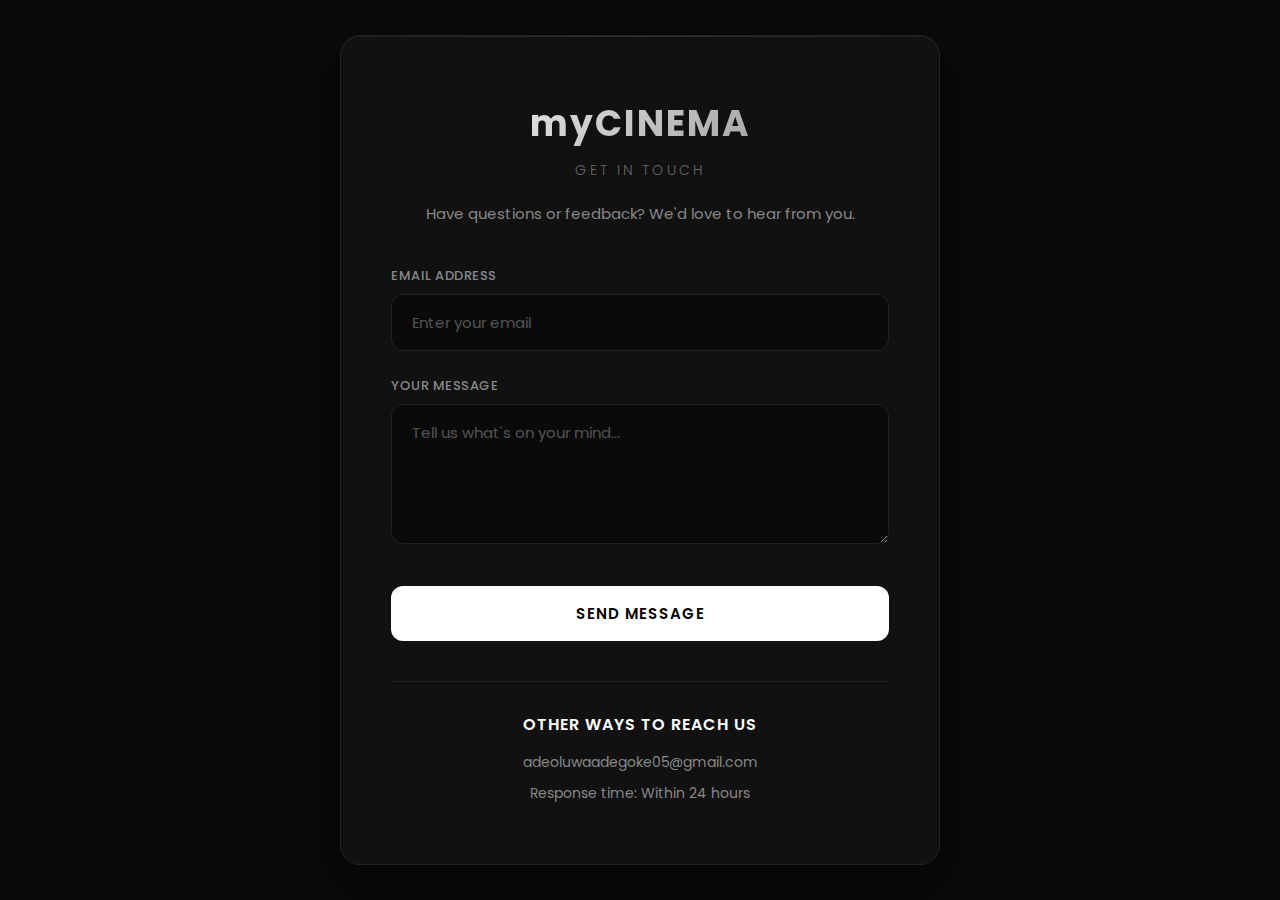
<file: contactUs.html>
<!DOCTYPE html>
<html lang="en">
<head>
    <meta charset="UTF-8">
    <meta name="viewport" content="width=device-width, initial-scale=1.0">
    <title>Contact Us - myCinema</title>
    <link rel="stylesheet" href="https://fonts.googleapis.com/css2?family=Poppins:wght@300;400;500;600;700&display=swap" />
    <style>
        * {
            box-sizing: border-box;
            padding: 0;
            margin: 0;
            font-family: 'Poppins', sans-serif;
        }

        body {
            background: #0a0a0a;
            color: #ffffff;
            min-height: 100vh;
            display: flex;
            align-items: center;
            justify-content: center;
            padding: 20px;
            position: relative;
            overflow: hidden;
            display: flex;
            justify-content: center;
            align-items: center;
        }

       

        @keyframes float {
            0% { transform: translate(0, 0) rotate(0deg); }
            100% { transform: translate(50px, 50px) rotate(5deg); }
        }

        .contact-container {
            position: relative;
            z-index: 1;
            background: #111111;
            padding: 60px 50px;
            border-radius: 20px;
            border: 1px solid #222;
            box-shadow: 
                0 20px 60px rgba(0, 0, 0, 0.5),
                inset 0 1px 0 rgba(255, 255, 255, 0.05);
            width: 100%;
            max-width: 600px;
        }

        .contact-container::before {
            content: '';
            position: absolute;
            top: 0;
            left: 0;
            right: 0;
            height: 1px;
            background: linear-gradient(90deg, transparent, rgba(255, 255, 255, 0.1), transparent);
        }

        .header {
            text-align: center;
            margin-bottom: 40px;
        }

        .header h1 {
            font-size: 36px;
            font-weight: 700;
            letter-spacing: 2px;
            margin-bottom: 8px;
            background: linear-gradient(135deg, #ffffff 0%, #888888 100%);
            -webkit-background-clip: text;
            -webkit-text-fill-color: transparent;
            background-clip: text;
        }

        .header .subtitle {
            font-size: 14px;
            color: #666;
            font-weight: 300;
            letter-spacing: 3px;
            text-transform: uppercase;
            margin-bottom: 20px;
        }

        .header p {
            color: #888;
            font-size: 15px;
            line-height: 1.6;
        }

        form {
            display: flex;
            flex-direction: column;
        }

        .input-group {
            margin-bottom: 25px;
        }

        label {
            display: block;
            font-size: 13px;
            font-weight: 500;
            color: #888;
            margin-bottom: 8px;
            letter-spacing: 0.5px;
            text-transform: uppercase;
        }

        input, textarea {
            width: 100%;
            padding: 16px 20px;
            border: 1px solid #222;
            background: #0a0a0a;
            color: #ffffff;
            border-radius: 12px;
            font-size: 15px;
            transition: all 0.3s ease;
            outline: none;
            font-family: 'Poppins', sans-serif;
        }

        input:focus, textarea:focus {
            border-color: #ffffff;
            background: #151515;
            box-shadow: 0 0 0 3px rgba(255, 255, 255, 0.05);
        }

        input::placeholder, textarea::placeholder {
            color: #555;
        }

        textarea {
            resize: vertical;
            min-height: 140px;
        }

        button {
            width: 100%;
            background: #ffffff;
            color: #000000;
            border: none;
            padding: 16px;
            font-size: 15px;
            font-weight: 600;
            cursor: pointer;
            border-radius: 12px;
            transition: all 0.3s ease;
            margin-top: 10px;
            letter-spacing: 1px;
            text-transform: uppercase;
        }

        button:hover {
            background: #f0f0f0;
            transform: translateY(-2px);
            box-shadow: 0 10px 30px rgba(255, 255, 255, 0.2);
        }

        button:active {
            transform: translateY(0);
        }

        #responseMessage {
            margin-top: 20px;
            padding: 15px;
            border-radius: 10px;
            text-align: center;
            font-size: 14px;
            font-weight: 500;
            display: none;
        }

        #responseMessage.success {
            background: rgba(255, 255, 255, 0.05);
            border: 1px solid #ffffff;
            color: #ffffff;
            display: block;
        }

        #responseMessage.error {
            background: rgba(255, 255, 255, 0.05);
            border: 1px solid #666;
            color: #888;
            display: block;
        }

        .contact-info {
            margin-top: 40px;
            text-align: center;
            padding-top: 30px;
            border-top: 1px solid #222;
        }

        .contact-info h3 {
            font-size: 16px;
            font-weight: 600;
            color: #ffffff;
            margin-bottom: 15px;
            letter-spacing: 1px;
            text-transform: uppercase;
        }

        .contact-details {
            display: flex;
            flex-direction: column;
            gap: 10px;
            color: #888;
            font-size: 14px;
        }

        .contact-details a {
            color: #888;
            text-decoration: none;
            transition: color 0.3s ease;
        }

        .contact-details a:hover {
            color: #ffffff;
        }

        @media (max-width: 768px) {
            body {
                padding: 15px;
            }

            .contact-container {
                padding: 45px 35px;
            }

            .header h1 {
                font-size: 30px;
            }

            .header .subtitle {
                font-size: 12px;
                letter-spacing: 2px;
            }

            .header p {
                font-size: 14px;
            }
        }

        @media (max-width: 640px) {
            body {
                padding: 10px;
            }

            .contact-container {
                padding: 35px 25px;
                border-radius: 16px;
            }

            .header {
                margin-bottom: 30px;
            }

            .header h1 {
                font-size: 26px;
                letter-spacing: 1px;
            }

            .header .subtitle {
                font-size: 11px;
                letter-spacing: 1.5px;
                margin-bottom: 15px;
            }

            .header p {
                font-size: 13px;
            }

            .input-group {
                margin-bottom: 20px;
            }

            label {
                font-size: 12px;
            }

            input, textarea {
                padding: 14px 16px;
                font-size: 14px;
            }

            textarea {
                min-height: 120px;
            }

            button {
                padding: 14px;
                font-size: 14px;
            }

            .contact-info {
                margin-top: 30px;
                padding-top: 25px;
            }

            .contact-info h3 {
                font-size: 14px;
                margin-bottom: 12px;
            }

            .contact-details {
                font-size: 13px;
                gap: 8px;
            }

            #responseMessage {
                font-size: 13px;
                padding: 12px;
            }
        }

        @media (max-width: 480px) {
            .contact-container {
                padding: 30px 20px;
            }

            .header h1 {
                font-size: 24px;
            }

            .header .subtitle {
                font-size: 10px;
            }

            .header p {
                font-size: 12px;
            }

            input, textarea {
                padding: 12px 14px;
                font-size: 13px;
            }

            button {
                font-size: 13px;
            }
        }

        @media (max-width: 360px) {
            .contact-container {
                padding: 25px 16px;
            }

            .header h1 {
                font-size: 22px;
            }
        }
    </style>
</head>
<body>
    <div class="contact-container">
        <div class="header">
            <h1>myCINEMA</h1>
            <p class="subtitle">Get In Touch</p>
            <p>Have questions or feedback? We'd love to hear from you.</p>
        </div>

        <form id="contactForm" action="https://formsubmit.co/adeoluwaadegoke05@gmail.com" method="POST">
            <div class="input-group">
                <label for="email">Email Address</label>
                <input type="email" id="email" name="email" placeholder="Enter your email" required>
            </div>

            <div class="input-group">
                <label for="message">Your Message</label>
                <textarea id="message" name="message" placeholder="Tell us what's on your mind..." required></textarea>
            </div>

            <button type="submit">Send Message</button>
        </form>
        
        <div id="responseMessage"></div>

        <div class="contact-info">
            <h3>Other Ways to Reach Us</h3>
            <div class="contact-details">
                <a href="mailto:adeoluwaadegoke05@gmail.com">adeoluwaadegoke05@gmail.com</a>
                <span>Response time: Within 24 hours</span>
            </div>
        </div>
    </div>
</body>
</html>
</file>
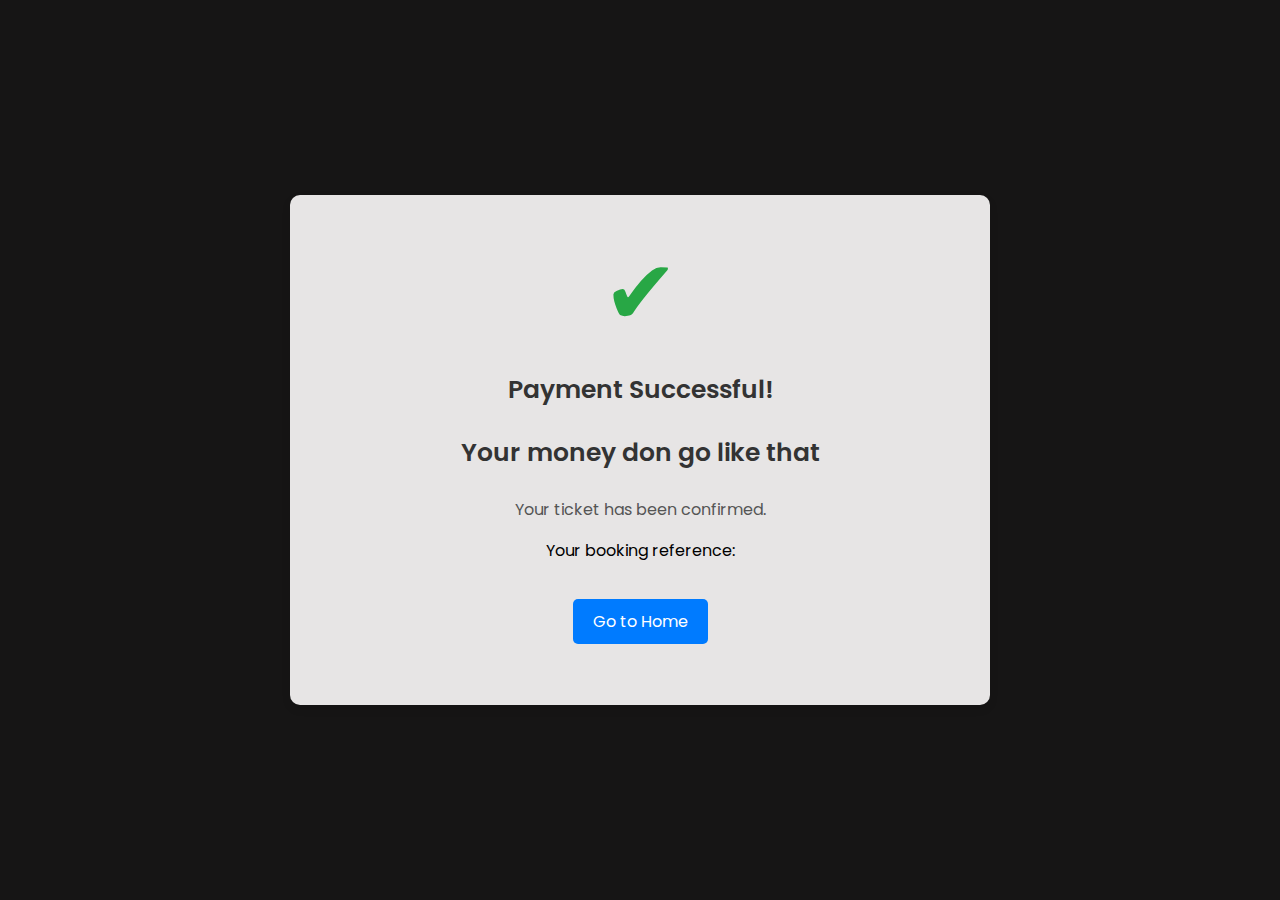
<file: success.html>
<!DOCTYPE html>
<html lang="en">
<head>
    <meta charset="UTF-8">
    <meta name="viewport" content="width=device-width, initial-scale=1.0">
  <link rel="shortcut icon" href="WhatsApp Image 2025-03-08 at 22.03.05_91a1316a.jpg" type="image/x-icon">
  <link href="https://fonts.googleapis.com/css2?family=Roboto&family=Lora&family=Poppins&display=swap" rel="stylesheet">

    <title>myCinema - Success</title>

    <style>
        /* General Page Styling */
body {
    font-family: 'Poppins', sans-serif;
    display: flex;
    justify-content: center;
    align-items: center;
    height: 100vh;
    margin: 0;
    background-color: #161515;
}

/* Success Message Box */
.success-container {
    background: #e7e5e5;
    padding: 30px;
    border-radius: 10px;
    text-align: center;
    box-shadow: 0 4px 8px rgba(0, 0, 0, 0.1);
    width: 50%;
    height: 50vh ;
}

/* Success Icon */
.success-icon {
    font-size: 90px;
    color: #28a745;
}

/* Success Message */
.success-message {
    font-size: 25px;
    font-weight: 600;
    color: #333;
    margin-top: 10px;
}

/* Payment Details */
.payment-details {
    margin-top: 15px;
    font-size: 16px;
    color: #555;
}

/* Home Button */
.home-button {
    display: inline-block;
    margin-top: 20px;
    padding: 10px 20px;
    font-size: 16px;
    color: #fff;
    background-color: #007bff;
    text-decoration: none;
    border-radius: 5px;
    transition: 0.3s ease;
}

.home-button:hover {
    background-color: #0056b3;
}
    </style>
</head>
<body>
<div class="success-container">
    <div class="success-icon">✔</div>
    <p class="success-message">Payment Successful!</p>
    <p class="success-message">Your money don go like that</p>
    <p class="payment-details">Your ticket has been confirmed.</p>
    <p>Your booking reference: <span id="reference"></span></p>
    <a href="index.html" class="home-button">Go to Home</a>
</div>
</body>
</html>



<script>
    const urlParams = new URLSearchParams(window.location.search);
    document.getElementById("reference").innerText = urlParams.get("reference");
</script>
</file>
